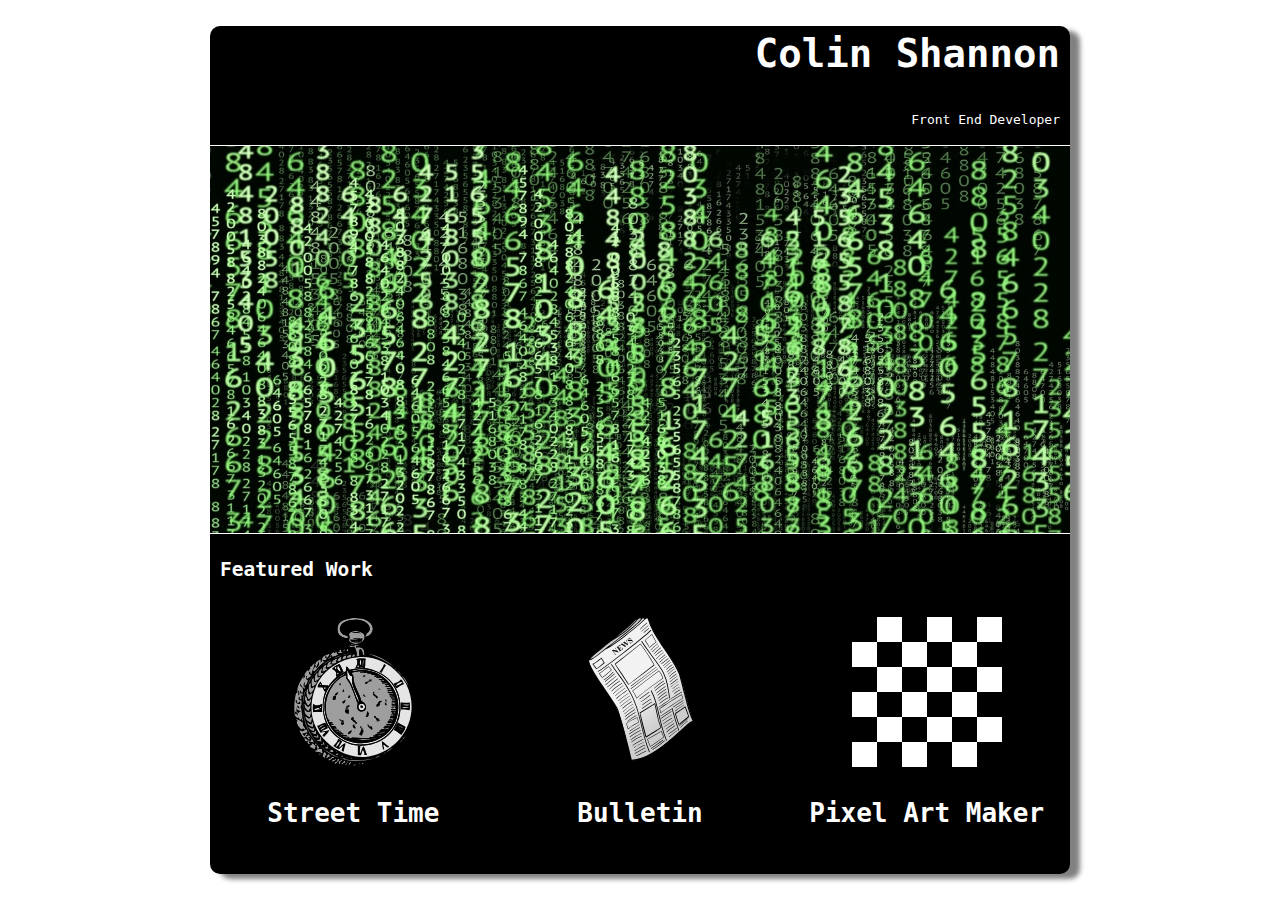
<file: index.html>
<!DOCTYPE html>
<html lang="en-us">
<head>
	<meta charset="utf-8">
	<title>Colin Shannon - Front End Developer</title>
	<meta name="viewport" content="width=device-width, initial-scale=1">
	<link rel="stylesheet" href="css/main.css">
</head>
<body>
	<div id=container>
		<header>
			<h1>Colin Shannon</h1>
			<p>Front End Developer</p>
		</header>
		<div id="big-photo-container">
			<img id="big-photo" alt="code" src="img/matrix.jpg">
		</div>
		<h2>Featured Work</h2>
		<div id="work-container">
			<div class="box"><a href="street-time.html"><img alt="clock" class="work-photo" src="img/street-time.svg"><h3>Street Time</h3></a></div>
		<div class="box"><a href="bulletin.html"><img alt="newspaper" class="work-photo" src="img/bulletin.svg"><h3>Bulletin</h3></a></div>
		<div class="box" id="last"><a href="https://www.github.com/colshan/pixel-art-maker"><img alt="checker board" class="work-photo" src="img/pixel-art.png"><h3>Pixel Art Maker</h3></a></div>
		</div>
	</div>
</body>
</html>
</file>
<file: css/main.css>
header {
	text-align: right;
	width: 100%;
}
#container {
	max-width: 860px;
	margin:auto;
	background-color: black;
	font-family: monospace;
	color: white;
	box-shadow: 10px 5px 5px gray;
	border-radius:10px;
}
#big-photo-container {
	width: 100%;
}
#icon {
	height:80px;
	float: left;
}
#big-photo{
	border-top:solid 1px;
	border-bottom:solid 1px;
	max-width: 100%;
	max-height: 100%;
}
h1{
	font-size:300%;
}
h3 {
	font-size:200%;
}

h1, p {
	max-width: 100%;
	max-height: 100%;
}

h1,p,a,h2,h3 {
	padding-left:10px;
	padding-right:10px;
	padding-top:5px;
	padding-bottom:5px;
}

a{
	color:white;
	text-decoration:none;
}
#work-container {
	width:100%;
	display: flex;
	flex-wrap: wrap;
}
.box {
	width: 32%;
	min-width:200px;
	margin:auto;
}
.work-photo {
	max-height: 150px;
	-webkit-filter: grayscale(100%);
	display:block;
	margin:auto;
}
h3{
	text-align:center;
}
footer{
	text-align:right;
}
</file>
